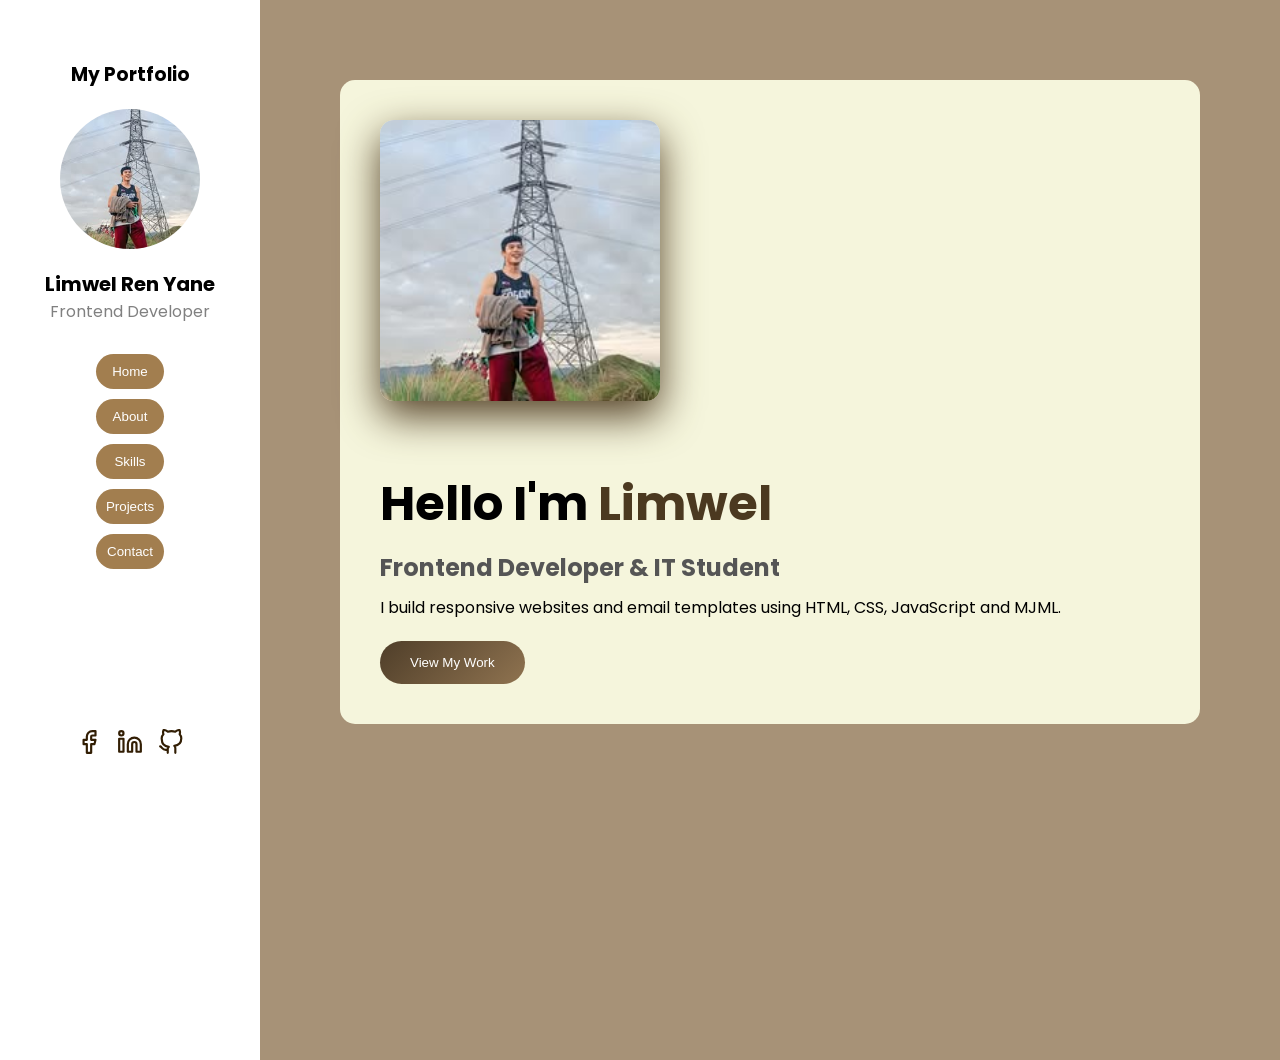
<file: index.html>
<!DOCTYPE html>
<html lang="en">
<head>
<meta charset="UTF-8">
<meta name="viewport" content="width=device-width, initial-scale=1.0">
<title>Limwel Ren Yane | Portfolio</title>

<link rel="stylesheet" href="yan.css">

<link href="https://fonts.googleapis.com/css2?family=Poppins:wght@300;400;500;600;700&display=swap" rel="stylesheet">

</head>

<body>
    <div class="menu-btn" onclick="toggleMenu()">
        ☰
    </div>
    <div class="overlay" onclick="toggleMenu()"></div>
    <div class="container">
        <header>
            <h3>My Portfolio</h3>
            <img src="imglim.jpg" loading="lazy" class="profile">
            <h1>Limwel Ren Yane</h1>
            <p>Frontend Developer</p>
            <nav> 
                <button onclick="showSection('home'); toggleMenu()">Home</button>
                <button onclick="showSection('about'); toggleMenu()">About</button>
                <button onclick="showSection('skills'); toggleMenu()">Skills</button>
                <button onclick="showSection('projects'); toggleMenu()">Projects</button>
                <button onclick="showSection('contact'); toggleMenu()">Contact</button>
            </nav>
            <div class="icons">
                <ul>
                    <li><a href="https://www.facebook.com/limwelren.yane.26"><svg xmlns="http://www.w3.org/2000/svg" width="26" height="26" viewBox="0 0 24 24" fill="none" stroke="currentColor" stroke-width="2" stroke-linecap="round" stroke-linejoin="round"><path d="M18 2h-3a5 5 0 0 0-5 5v3H7v4h3v8h4v-8h3l1-4h-4V7a1 1 0 0 1 1-1h3z"/></svg></li></a>
                    <li><a href="www.linkedin.com/in/limwel06profile"><svg xmlns="http://www.w3.org/2000/svg" width="26" height="26" viewBox="0 0 24 24" fill="none" stroke="currentColor" stroke-width="2" stroke-linecap="round" stroke-linejoin="round"><path d="M16 8a6 6 0 0 1 6 6v7h-4v-7a2 2 0 0 0-2-2 2 2 0 0 0-2 2v7h-4v-7a6 6 0 0 1 6-6z"></path><rect x="2" y="9" width="4" height="12"></rect><circle cx="4" cy="4" r="2"></circle></svg></a></li>
                    <li><a href="https://github.com/limwelyane-dev"><svg xmlns="http://www.w3.org/2000/svg" width="26" height="26" viewBox="0 0 24 24" fill="none" stroke="currentColor" stroke-width="2" stroke-linecap="round" stroke-linejoin="round"><path d="M9 19c-5 1.5-5-2.5-7-3m14 6v-3.87a3.37 3.37 0 0 0-.94-2.61c3.14-.35 6.44-1.54 6.44-7A5.44 5.44 0 0 0 20 4.77 5.07 5.07 0 0 0 19.91 1S18.73.65 16 2.48a13.38 13.38 0 0 0-7 0C6.27.65 5.09 1 5.09 1A5.07 5.07 0 0 0 5 4.77 5.44 5.44 0 0 0 3.5 9.5c0 5.42 3.3 6.61 6.44 7A3.37 3.37 0 0 0 9 18.13V22"/></svg></a></li>
                </ul>
                
            </div>
        </header>
        <main>
            <section id="home" class="section hero">
                <div class="top_text">
                    <p>Profile</p>
                    <button><a href="Resume.pdf">Resume</a></button>
                </div>
                <div class="first">
                    <div class="hero-content">

                        <div class="profile_img">
                            <img src="imglim.jpg" alt="">
                        </div>

                        <div class="hero-text">
                            <h1>Hello I'm <span>Limwel</span></h1>
                            <h2>Frontend Developer & IT Student</h2>
                            <p>I build responsive websites and email templates using HTML, CSS, JavaScript and MJML.</p>
                            <button onclick="showSection('projects')" class="btn">View My Work</button>
                        </div>

                    </div>
                </div>
            </section>

            <section id="about" class="section" style="display:none">
                <div class="top_text">
                    <p>About</p>
                    <button><a href="Resume.pdf">Resume</a></button>
                </div>
                <div class="first">
                    <h2>About Me</h2>
                    <p>
                        I am an Information Technology student passionate about web development and building responsive websites. I enjoy creating clean user interfaces and learning new technologies related to software development and cybersecurity.
                    </p><br>
                    <p>
                        With <b>1 year and 2 months of experience</b> in building websites and responsive emails in Arcanys, I am eager to expand my skills further and share my knowledge in creating effective and engaging web solutions.
                    </p><br>
                    <h3>Education</h3>
                    <p>Bachelor of Science in Information Technology</p>
                    <p>PHINMA Cagayan de Oro College</p>
                    <p>2025 – 2026 Present</p><br>
                    <p>Bachelor of Science in Criminology</p>
                    <p>PHINMA Cagayan de Oro College</p>
                    <p>2019 – 2024</p>
                </div>

            </section>

            <section id="skills" class="section" style="display:none">
                <div class="top_text">
                    <p>Skills</p>
                    <button><a href="Resume.pdf">Resume</a></button>
                </div>
                <div class="first">
                    <h2>Skills</h2>
                    <div class="skill">
                        <p>HTML</p>
                        <div class="bar">
                            <div class="progress html"></div>
                        </div>
                        </div>
                        <div class="skill">
                            <p>CSS</p>
                            <div class="bar">
                            <div class="progress css"></div>
                        </div>
                    </div>
                    <div class="skill">
                        <p>JavaScript</p>
                        <div class="bar">
                            <div class="progress js"></div>
                        </div>
                    </div>
                    <div class="skill">
                        <p>Jquery</p>
                        <div class="bar">
                            <div class="progress jquery"></div>
                        </div>
                    </div>
                    <div class="skill">
                        <p>MJML Email Templates</p>
                        <div class="bar">
                            <div class="progress mjml"></div>
                        </div>
                    </div>
                </div>
            </section>
            
            <section id="projects" class="section" style="display:none">
                <div class="top_text">
                    <p>Projects</p>
                    <button><a href="Resume.pdf">Resume</a></button>
                </div>
                <div class="first">
                    <h2>Projects</h2>
                    <div class="project-grid">
                        <div class="card">
                            <h3>Portfolio Website</h3>
                            <p>Responsive developer portfolio built with HTML and CSS.</p>
                        </div>
                        <div class="card">
                            <h3>Personal Business website</h3>
                            <p>A Business Website offering different high-quality foods and drinks.</p>
                        </div>
                        <div class="card">
                            <h3>Java Receipt System</h3>
                            <p>A console based receipt generator developed using Java.</p>
                        </div>
                        <div class="card">
                            <h3>MJML Email Templates</h3>
                            <p>Responsive email templates designed using MJML.</p>
                        </div>
                    </div>
                </div>
            </section>
            
            <section id="contact" class="section" style="display:none">
                <div class="top_text">
                    <p>Contact</p>
                    <button><a href="Resume.pdf">Resume</a></button>
                </div>
                <div class="first">
                    <div class="contact_sec">
                    <div>
                        <h2>Contact</h2>
                        <p>Email: limwelyane@gmail.com</p>
                        <p>Phone: +63 9398 866 823</p>
                        <p>Location: Cagayan de Oro City</p>
                    </div>
                
                    <div>
                        <h3>Profile Links:</h3>
                        <p><h4>Facebook:</h4> https://www.facebook.com/limwelren.yane.26</p>
                        <p><h4>LinkedIn:</h4> www.linkedin.com/in/limwel06profile</p>
                        <p><h4>Github:</h4> https://github.com/limwelyane-dev</p>
                    </div>
                </div>
                </div>
            </section>
        </main>
    </div>

    <script src="ren.js"></script>

</body>
</html>
</file>
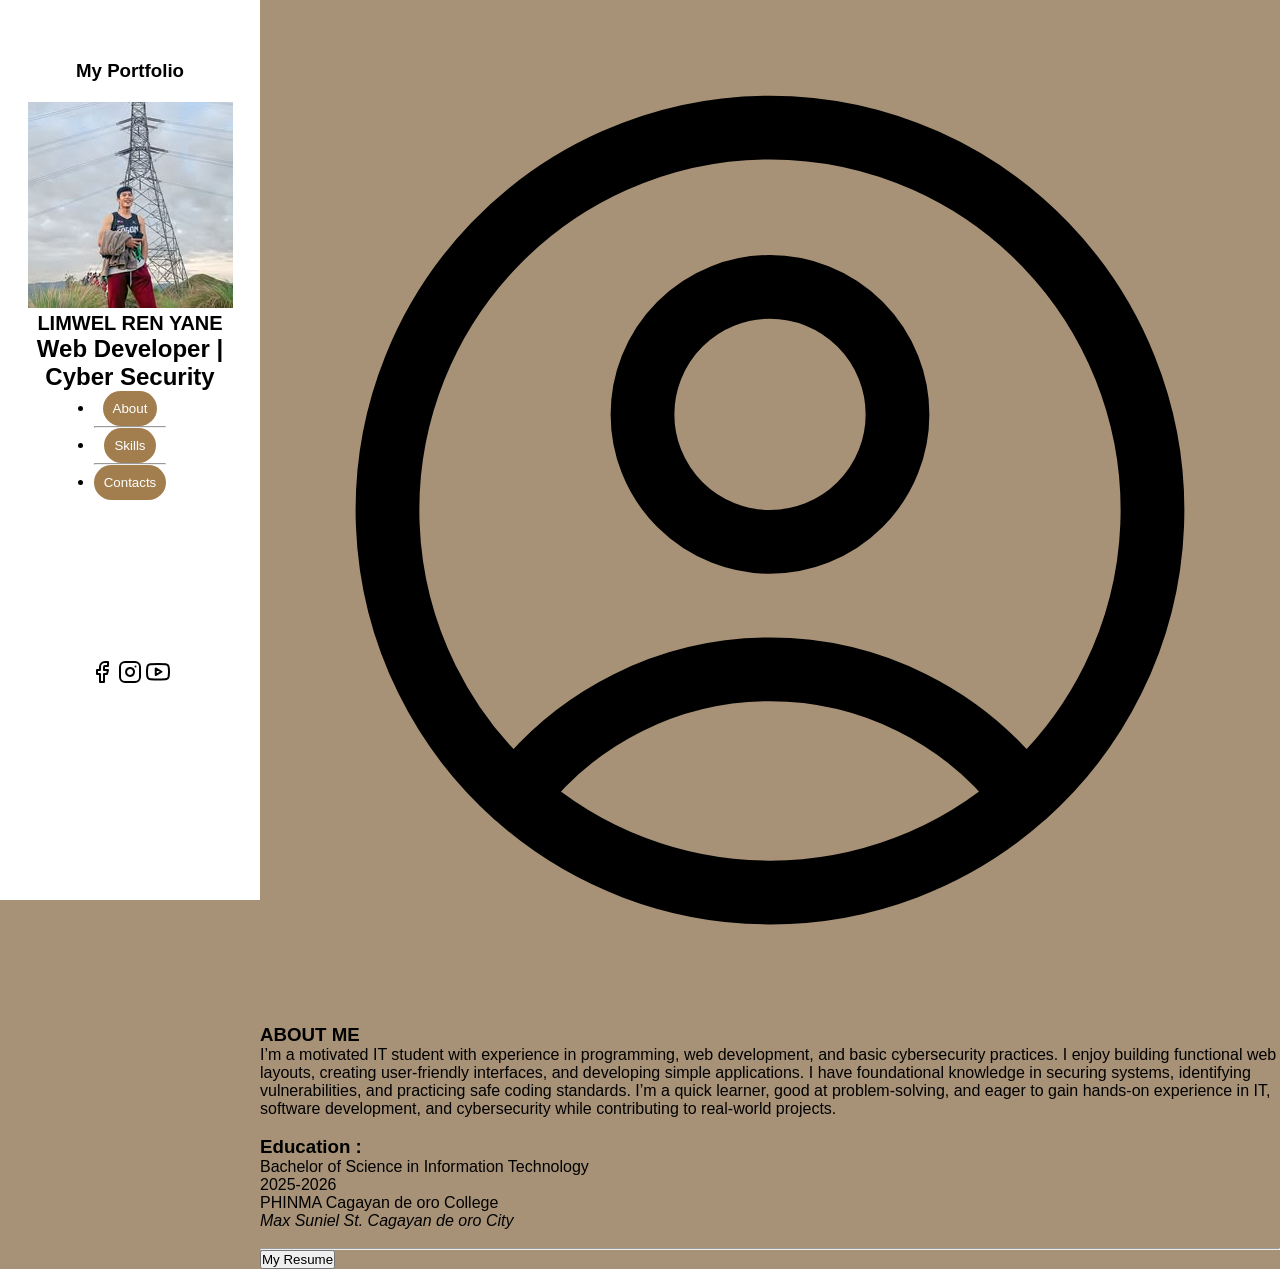
<file: lim.html>
<!DOCTYPE html>
<html lang="en">
<head>
  <meta charset="UTF-8" />
  <meta name="viewport" content="width=device-width, initial-scale=1.0"/>
  <title>Limwel-Yane</title>
  <link rel="stylesheet" href="yan.css" />
</head>
<body>
  <div class="container">
    <header>
      <div class="head">
        <h3>My Portfolio</h3>
      </div>
      <div class="lim">
        <img src="imglim.jpg" alt="personal image" />
      </div>
      <div class="name">
        <h1>LIMWEL REN YANE</h1>
        <h2>Web Developer | Cyber Security</h2>
      </div>
      <nav>
        <ul>
          <li><a href="#" onclick="showSection('about')"><button>About</button></a></li><hr>
          <li><a href="#" onclick="showSection('skills')"><button>Skills</button></a></li><hr>
          <li><a href="#" onclick="showSection('contacts')"><button>Contacts</button></a></li>
        </ul> 
      </nav>
      <div class="icons">
        <svg xmlns="http://www.w3.org/2000/svg" width="24" height="24" viewBox="0 0 24 24" fill="none" stroke="currentColor" stroke-width="2" stroke-linecap="round" stroke-linejoin="round"><path d="M18 2h-3a5 5 0 0 0-5 5v3H7v4h3v8h4v-8h3l1-4h-4V7a1 1 0 0 1 1-1h3z"/></svg>
        <svg xmlns="http://www.w3.org/2000/svg" width="24" height="24" viewBox="0 0 24 24" fill="none" stroke="currentColor" stroke-width="2" stroke-linecap="round" stroke-linejoin="round"><rect x="2" y="2" width="20" height="20" rx="5" ry="5"/><path d="M16 11.37A4 4 0 1 1 12.63 8 4 4 0 0 1 16 11.37z"/><line x1="17.5" y1="6.5" x2="17.51" y2="6.5"/></svg>
        <svg xmlns="http://www.w3.org/2000/svg" width="24" height="24" viewBox="0 0 24 24" fill="none" stroke="currentColor" stroke-width="2" stroke-linecap="round" stroke-linejoin="round"><path d="M22.54 6.42a2.78 2.78 0 0 0-1.94-2C18.88 4 12 4 12 4s-6.88 0-8.6.46a2.78 2.78 0 0 0-1.94 2A29 29 0 0 0 1 11.75a29 29 0 0 0 .46 5.33A2.78 2.78 0 0 0 3.4 19c1.72.46 8.6.46 8.6.46s6.88 0 8.6-.46a2.78 2.78 0 0 0 1.94-2 29 29 0 0 0 .46-5.25 29 29 0 0 0-.46-5.33z"/><polygon points="9.75 15.02 15.5 11.75 9.75 8.48 9.75 15.02"/></svg>
      </div>
    </header>

    <section class="about section" id="about">
      <div class="title-row">
        <div class="profile-icon">
          <svg xmlns="http://www.w3.org/2000/svg" fill="none" viewBox="0 0 24 24" stroke-width="1.5" stroke="currentColor" class="size-6">
            <path stroke-linecap="round" stroke-linejoin="round" d="M17.982 18.725A7.488 7.488 0 0 0 12 15.75a7.488 7.488 0 0 0-5.982 2.975m11.963 0a9 9 0 1 0-11.963 0m11.963 0A8.966 8.966 0 0 1 12 21a8.966 8.966 0 0 1-5.982-2.275M15 9.75a3 3 0 1 1-6 0 3 3 0 0 1 6 0Z" />
          </svg>
        </div>
        <h3>ABOUT ME</h3>
      </div>
      <p>
        I’m a motivated IT student with experience in programming, web development, and basic cybersecurity practices. I enjoy building functional web layouts, creating user-friendly interfaces, and developing simple applications. I have foundational knowledge in securing systems, identifying vulnerabilities, and practicing safe coding standards. I’m a quick learner, good at problem-solving, and eager to gain hands-on experience in IT, software development, and cybersecurity while contributing to real-world projects.
      </p><br>
      <h3>Education :</h3>
      <p>Bachelor of Science in Information Technology</p>
      <p>2025-2026</p>
      <p>PHINMA Cagayan de oro College</p>
      <i>Max Suniel St. Cagayan de oro City</i><br><br><HR></HR>
      <a href="Resume.pdf" target="_blank">
        <button class="btn_resume">My Resume</button>
      </a>
    </section>

    <section id="skills" class="section skills" style="display: none;">
      <div class="title-row">
        <div class="profile-icon">
          <svg xmlns="http://www.w3.org/2000/svg" fill="none" viewBox="0 0 24 24" stroke-width="1.5" stroke="currentColor" class="size-6">
            <path stroke-linecap="round" stroke-linejoin="round" d="M12 18v-5.25m0 0a6.01 6.01 0 0 0 1.5-.189m-1.5.189a6.01 6.01 0 0 1-1.5-.189m3.75 7.478a12.06 12.06 0 0 1-4.5 0m3.75 2.383a14.406 14.406 0 0 1-3 0M14.25 18v-.192c0-.983.658-1.823 1.508-2.316a7.5 7.5 0 1 0-7.517 0c.85.493 1.509 1.333 1.509 2.316V18" />
          </svg>
        </div>
        <h3>SKILLS</h3>
      </div>
      <div class="skills_1">

        <div class="part1">
          <h4>Technical Skills :</h4>
          <ul><br>
            <li>Web Development (HTML, CSS, JavaScript) </li>
            <li>Responsive Web Design</li>
            <li>Basic Backend Development </li>
          </ul><br>
          <h4>Cybersecurity Skills :</h4>
          <ul><br>
            <li>Network Security Fundamentals </li>
            <li>Basic Cybersecurity Concepts </li>
          </ul>
          <h4>Tools :</h4>
          <li>Visual Studio Code </li>
          <li>Git & GitHub</li>
          <li>Browser Developer Tools</li>

    </section>

    <section id="contacts" class="section" style="display: none;">
      <div class="title-row">
        <div class="profile-icon">
          <svg xmlns="http://www.w3.org/2000/svg" fill="none" viewBox="0 0 24 24" stroke-width="1.5" stroke="currentColor" class="size-6">
            <path stroke-linecap="round" stroke-linejoin="round" d="M2.25 6.75c0 8.284 6.716 15 15 15h2.25a2.25 2.25 0 0 0 2.25-2.25v-1.372c0-.516-.351-.966-.852-1.091l-4.423-1.106c-.44-.11-.902.055-1.173.417l-.97 1.293c-.282.376-.769.542-1.21.38a12.035 12.035 0 0 1-7.143-7.143c-.162-.441.004-.928.38-1.21l1.293-.97c.363-.271.527-.734.417-1.173L6.963 3.102a1.125 1.125 0 0 0-1.091-.852H4.5A2.25 2.25 0 0 0 2.25 4.5v2.25Z" />
          </svg>
        </div>
        <h3>CONTACTS</h3>
      </div>
      <li>Email :  <button><a style="font-size: medium; color: darkblue;" href="mailto:limwelyane@gmail.com">limwelyane@gmail.com</a></button></li>
      <li>Facebook Account :   <button><a style="font-size: medium; color: darkblue;" href="https://www.facebook.com/share/1EpubHa6kN/" target="_blank"> Limwel Yane</a></button></li>
      <li>Contact Number : (63) 9398-866-823</li>
      <li>Address : Cagayan De Oro City, Misamis Oriental, Philippines | 9020</li>
    </section>
  </div>

  <script src="ren.js"></script>

</body>
</html>
</file>
<file: yan.css>
*{
margin:0;
padding:0;
box-sizing:border-box;
}

body{

font-family:'Poppins',sans-serif;

background:#A79277;
background-size:cover;
background-position:center;

}


.container{

display:flex;
min-height:100vh;

}


/* SIDEBAR */

header{

width:260px;
background:white;
padding:30px;
text-align:center;

display:flex;
flex-direction:column;
align-items:center;

}

header h3{
margin-top: 30px;
margin-bottom:20px;

}

.profile{

width:140px;
height:140px;
border-radius:50%;
object-fit:cover;
margin-bottom:20px;

}

header h1{

font-size:20px;

}

header p{

color:gray;
margin-bottom:30px;

}

nav{

display:flex;
flex-direction:column;
gap:10px;

}

nav button{

padding:10px;
border:none;
background:#a27e4f;
color:white;
border-radius:20px;
cursor:pointer;
transition:.3s;

}

nav button:hover{

background:#523e24;

}

.icons{
    margin-top: 10em;
    margin-bottom: 50px;
    
}
.icons ul{
    display: flex;
    flex-direction: row;
    gap: 15px;
    list-style: none;
}
.icons a{
    color: #321e04;
   
}
.icons li:hover{
    transform:translateY(-8px);
}
.menu-btn{
    display: none;
    font-size: 30px;
    cursor: pointer;
    position: fixed;
    top: 20px;
    left:20px;
    z-index:1100;
    color:#392914;
    
}

.overlay{
    position:fixed;
    top:0;
    left:0;
    width:100%;
    height:100%;
    backdrop-filter: blur(6px);
    background:rgba(0,0,0,0.3);
    opacity:0;
    visibility:hidden;
    transition:0.3s;
    z-index:900;
}

.overlay.active{
    opacity:1;
    visibility:visible;
}

main.blur{
    filter: blur(4px);
    pointer-events: none; 
    transition: 0.3s;
}

main{

flex:1;
padding:80px;

}
section{
    width: 100%;
    height: 100vh;
    margin-top: 0;

    
}
section .top_text{
    display: none;
    
}
.first{
    margin-top: 0;
background: beige;
padding:40px;
border-radius:15px;
animation:fade .7s ease;

}


@keyframes fade{

from{
opacity:0;
transform:translateY(20px);
}

to{ 
opacity:1;
transform:translateY(0);
}

}


/* HERO */

.hero-content{
display:flex;
align-items:center;
justify-content:space-between;
gap:60px;
flex-wrap:wrap;
}

.profile_img img{
width:280px;
border-radius:5%;
box-shadow:0 15px 40px #534026;
transition:.4s;
}

.profile_img img:hover{
transform:scale(1.05);
}

.hero h1{
font-size:48px;
}

.hero span{
color:#4b3920;
}

.hero h2{
color:#555;
margin:10px 0;
}

.hero p{
margin-bottom:20px;
line-height:1.6;
}

.btn{
padding:14px 30px;
background:linear-gradient(135deg,#4f3e29,#8f7350);
color:white;
border:none;
border-radius:30px;
cursor:pointer;
transition:.3s;
}

.btn:hover{
transform:translateY(-3px);
box-shadow:0 10px 20px rgba(0,0,0,0.2);
}

/* SKILLS */

.skill{

margin-top:20px;

}

.bar{

width:100%;
height:10px;
background:#ddd;
border-radius:10px;
border: 1px solid #735733;
}

.progress{

height:11px;
border-radius:10px;
background:#513613;

}

.html{

width:97%;

}

.css{

width:85%;

}

.js{

width:60%;

}

.jquery{
    width: 75%;
}

.mjml{

width:90%;

}


/* PROJECTS */

.project-grid{

display:grid;
grid-template-columns:repeat(auto-fit,minmax(250px,1fr));
gap:20px;
margin-top:30px;

}

.card{

background:white;
padding:20px;
border-radius:10px;
box-shadow:0 5px 15px rgba(0,0,0,0.2);
transition:.3s;

}

.card:hover{

transform:translateY(-12px);

}
.contact_sec{
  display:flex;
  flex-direction: column;
  gap:20px;
  word-wrap: break-word;
  overflow-wrap: break-word;
}


/* RESPONSIVE */

@media(max-width:900px){

header{
position:fixed;
left:-260px;
height:100%;
z-index:1000;
transition: 0.3s;
}

header.active{
left:0;
}
section .top_text{
    display: flex;
    justify-content: space-between;
    margin-left: 20px;
    margin-top: -75px;
    margin-bottom: 20px;
    color: #321e04;
    font-size: 23px;
    text-decoration: bold;
}
section .top_text button{
    padding:10px 15px;
    height: 35px;
    background:linear-gradient(135deg,#4f3e29,#8f7350);
    border:none;
    border-radius:10px;
    cursor:pointer;
    transition:.3s;
}
section .top_text button:hover{
    transform:translateY(-3px);
    box-shadow:0 10px 20px rgba(0,0,0,0.3);
}
section .top_text button a{
    color:#1f1202;
    text-decoration: none;
}
.menu-btn{
display:block;
}

main{
padding:100px 50px;
}
}
</file>
